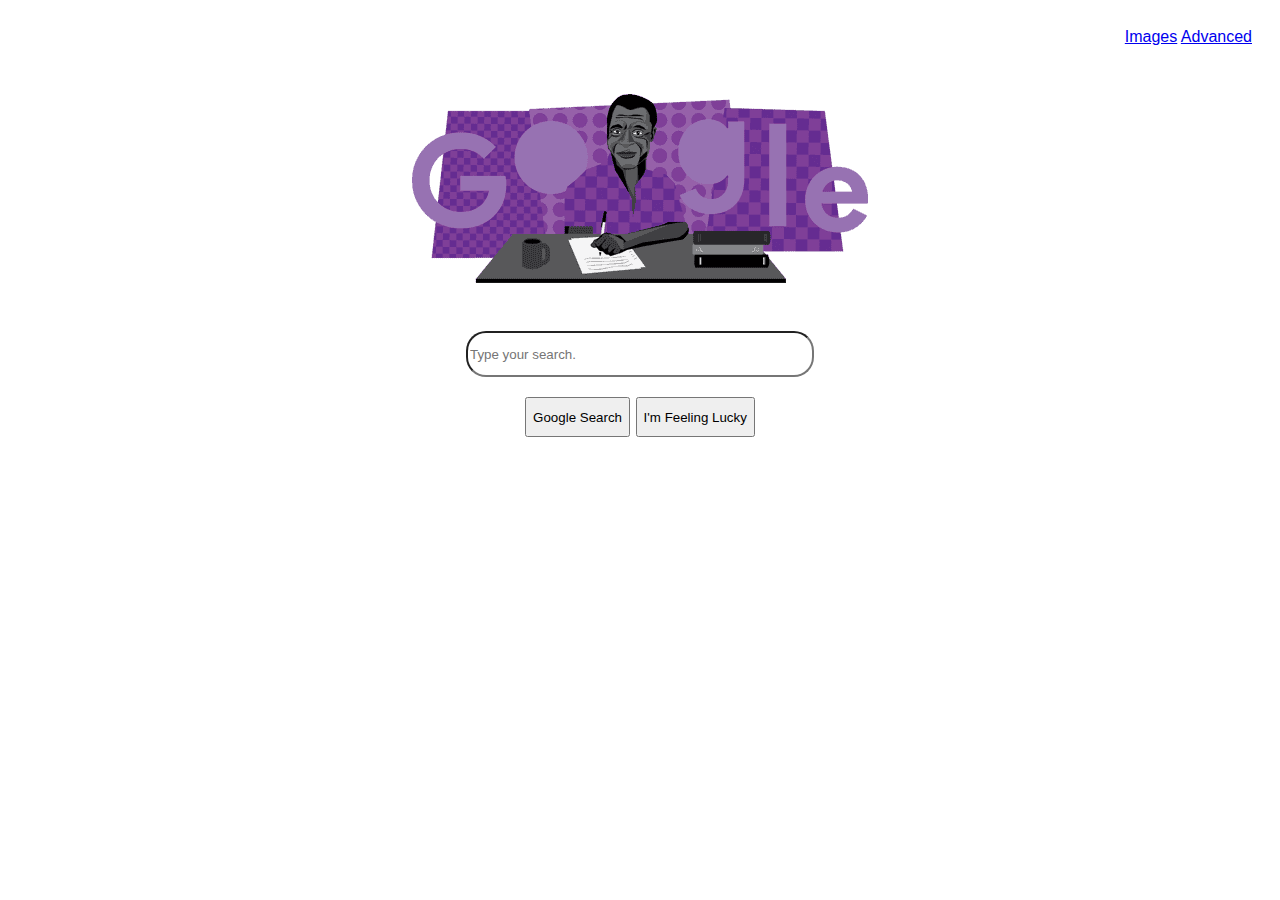
<file: web50/projects/2020/0/search/index.html>
<!DOCTYPE html>

<html lang="en">
    <head>
        <title>Google Main</title>
        <link rel="stylesheet" href="styles.css">
    </head>
    
    <body>
        <div class="grid">
            <div class="grid-item"></div>
            <div class="grid-item"></div>
            <div class="grid-item-right">
                <a href="img_search.html">Images</a>
                <a href="adv_search.html">Advanced</a>
            </div>            
        </div>
        <div class="grid">
            <div class="grid-item"></div>
            <div class="grid-item">
                <img src="google_img_baldwin.jpg" alt="Celebrating James Baldwin" width="500">
            </div>
            <div class="grid-item"></div>
        </div>
        <div class="grid">
            <div class="grid-item"></div>
            <div class="grid-item">        
                <form action="https://www.google.com/search">
                    <input class="input_text" type="text" placeholder="Type your search." name="q">
                    <div class="grid-item">        
                        <input class="search_button" type="submit" value="Google Search">
                        <input class="search_button" id="gbqfbb" value="I'm Feeling Lucky" aria-label="I'm Feeling Lucky" name="btnI" role="button" tabindex="0" type="submit" data-ved="0ahUKEwiR24Xt8YuEAxVkcDwKHYwlC8oQnRsIFQ" style="visibility: inherit;">
                    </div>          
                </form>
            </div>
            <div class="grid-item"></div>
        </div>      
    </body>
</html>
</file>
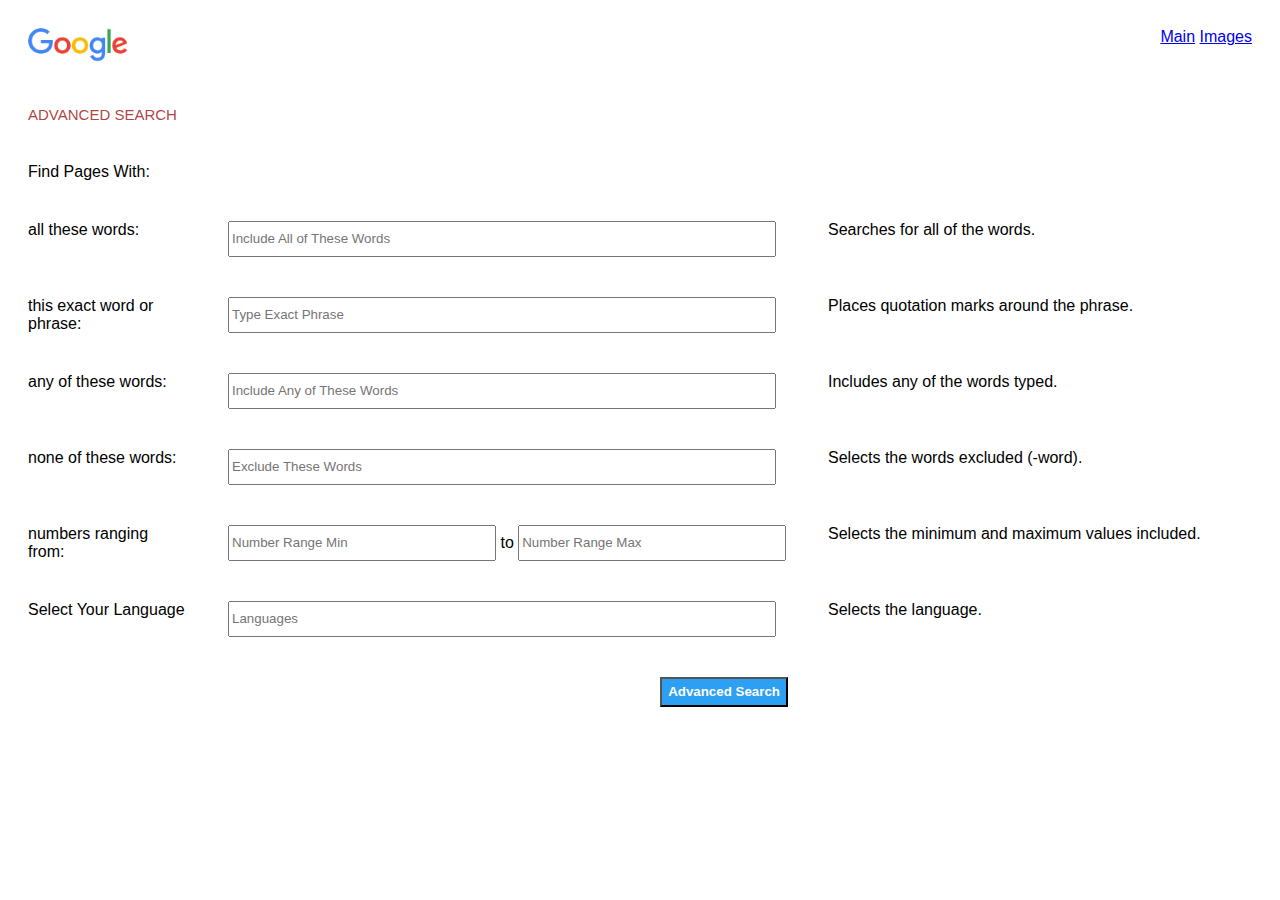
<file: web50/projects/2020/0/search/adv_search.html>
<!DOCTYPE html>

<html lang="en">
    <head>
        <title>Advanced Search</title>
        <link rel="stylesheet" href="styles.css">
    </head>
    <body>
        <div class="grid">
            <div class="grid-item-left">
                <img src="google_img_logo.png" alt="Google Image Logo" width="100px">
            </div>            
            <div class="grid-item"></div>
            <div class="grid-item-right">
                <a href="index.html">Main</a>
                <a href="img_search.html">Images</a>
            </div>            
        </div>
                   
        <div class="grid-advanced">
            <div class="grid-item-titlea">
                ADVANCED SEARCH
            </div>
            <div class="grid-item"></div>
            <div class="grid-item"></div>            
        </div>
        <div class="grid-advanced">
            <div class="grid-item-left">
                Find Pages With:
            </div>
            <div class="grid-item"></div>
            <div class="grid-item"></div>            
        </div>
        
        <form action="https://www.google.com/search">
            

            <div class="grid-advanced">
                <div class="grid-item-left">                    
                    all these words:
                </div>
                <div class="grid-item-left">
                    <input class="input_text_advanced" type="text" placeholder="Include All of These Words" name="as_q">
                </div>                
                <div class="grid-item-left">
                    Searches for all of the words.
                </div>
            </div>

            <div class="grid-advanced">
                <div class="grid-item-left">
                    this exact word or phrase:
                </div>
                <div class="grid-item-left">
                    <input class="input_text_advanced" type="text" placeholder="Type Exact Phrase" name="as_epq">                    
                </div>                
                <div class="grid-item-left">
                    Places quotation marks around the phrase.
                </div>

            </div>

            <div class="grid-advanced">
                <div class="grid-item-left">
                    any of these words:
                </div>
                <div class="grid-item-left">
                    <input class="input_text_advanced" type="text" placeholder="Include Any of These Words" name="as_oq">
                </div>                
                <div class="grid-item-left">
                    Includes any of the words typed.
                </div>
            </div>

            <div class="grid-advanced">
                <div class="grid-item-left">
                    none of these words:
                </div>
                <div class="grid-item-left">
                    <input class="input_text_advanced" type="text" placeholder="Exclude These Words" name="as_eq">
                </div>                
                <div class="grid-item-left">
                    Selects the words excluded (-word).
                </div>
            </div>

            <div class="grid-advanced">
                <div class="grid-item-left">
                    numbers ranging from:
                </div>
                <div class="grid-item-left">
                    <input class="input_number" type="number" placeholder="Number Range Min" name="as_nlo">
                    to
                    <input class="input_number" type="number" placeholder="Number Range Max" name="as_nhi">
                </div>
                <div class="grid-item-left">
                    Selects the minimum and maximum values included.
                </div>
            </div>

            <div class="grid-advanced">
                <div class="grid-item-left">
                    Select Your Language
                </div>
                
                <div class="grid-item-left">
                    <input class="input_text_advanced" name="lr" list="languages" placeholder="Languages">
                    <datalist id="languages">
                        <option value="lang_ar">Arabic</option>
                        <option value="lang_en">English</option>
                        <option value="lang_ja">Japanese</option>
                        <option value="lang_ko">Korean</option>
                        <option value="lang_zh">Traditional Chinese</option>
                        </option>
                    </datalist>
                </div>
                
                <div class="grid-item-left">
                    Selects the language.
                </div>
            </div>
            <div class="grid-advanced">
                <div class="grid-item"></div>
                <div class="grid-item-right">
                    <input class="adv_search" type="submit" value="Advanced Search">
                </div>
            </div>

        </form>
    </body>
</html>
</file>
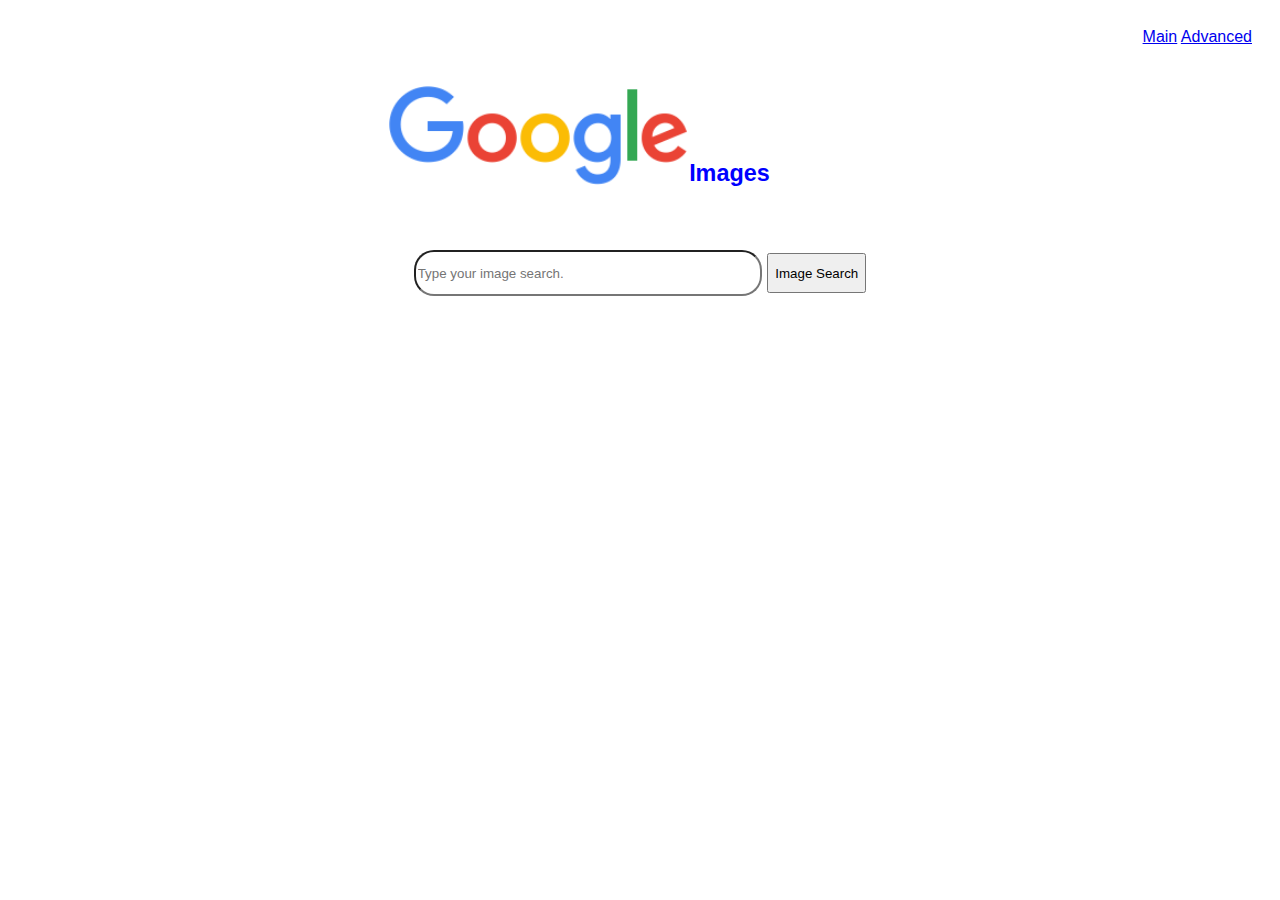
<file: web50/projects/2020/0/search/img_search.html>
<!DOCTYPE html>

<html lang="en">
    <head>
        <title>Image Search</title>
        <link rel="stylesheet" href="styles.css">
    </head>
    <body>
        <div class="grid">
            <div class="grid-item"></div>
            <div class="grid-item"></div>
            <div class="grid-item-right">
                <a href="index.html">Main</a>
                <a href="adv_search.html">Advanced</a>
            </div>            
        </div>

        <div>

        </div>
        <div class="grid">
            <div class="grid-item"></div>
            <div class="grid-item">
                <div class="grid-title">
                    <div class="grid-item-title1">
                        <img src="google_img_logo.png" alt="Google Image Logo" width="300px">
                    </div>
                    <div class="grid-item-title2">
                        <h3 style="color: white">_</h3>
                        <h3 style="color: blue">Images</h3>
                    </div>
                </div>
            </div>
            <div class="grid-item"></div>
            <div class="grid-item"></div>
            <div class="grid-item">
                <form action="https://www.google.com/search">                    
                    <input class="input_text" type="text" placeholder="Type your image search." name="q">
                    <input class="search_button" type="submit" value="Image Search">                    
                    <input type="hidden" id="image_search" name="tbm" value="isch">                    
                </form>
            </div>
        </div>

    </body>
</html>
</file>
<file: web50/projects/2020/0/search/styles.css>
.input_text {
    height: 40px;
    width: 340px;
    border-radius: 20px;
    font-family: sans-serif;
}

.input_text_advanced {
    height: 30px;
    width: 540px;
}

.input_number {
    height: 30px;
    width: 260px;
}

.search_button {
    height: 40px;

}

.grid {
    background-color: white;
    display: grid;
    padding: 0px;
    grid-column-gap: 0px;
    grid-row-gap: 0px;
    grid-template-columns: auto auto auto;
    font-family: sans-serif;
}

.grid-title {
    background-color: white;
    display: grid;
    padding: 0px;
    grid-column-gap: 0px;
    grid-row-gap: 0px;
    grid-template-columns: 400px auto;
    font-family: sans-serif;
}

.grid-advanced {
    background-color: white;
    display: grid;
    padding: 0px;
    grid-column-gap: 0px;
    grid-row-gap: 0px;
    grid-template-columns: 200px 600px auto;
}

.grid-item {
    background-color: white;
    font-size: 20px;
    padding: 20px;
    text-align: center;
    font-family: sans-serif;
}

.grid-item-titlea {
    background-color: white;
    font-size: 15px;
    padding: 20px;
    text-align: left;
    color:rgba(165, 42, 42, 0.895);
    font-family: sans-serif;
}

.grid-item-title1 {
    background-color: white;
    padding: 0px;
    text-align: right;
    font-family: sans-serif;
}
.grid-item-title2 {
    background-color: white;
    padding: 0px;
    text-align: left;
    font-family: sans-serif;
}

.grid-item-right {
    background-color: white;
    padding: 20px;
    text-align: right;
    font-family: sans-serif;
}
.grid-item-left {
    background-color: white;
    padding: 20px;
    text-align: left;
    font-family: sans-serif;
}

.adv_search {
    height: 30px;
    background-color: rgb(45, 160, 243);
    color: white;
    font-weight: bold;
    font-family: sans-serif;
}
</file>
